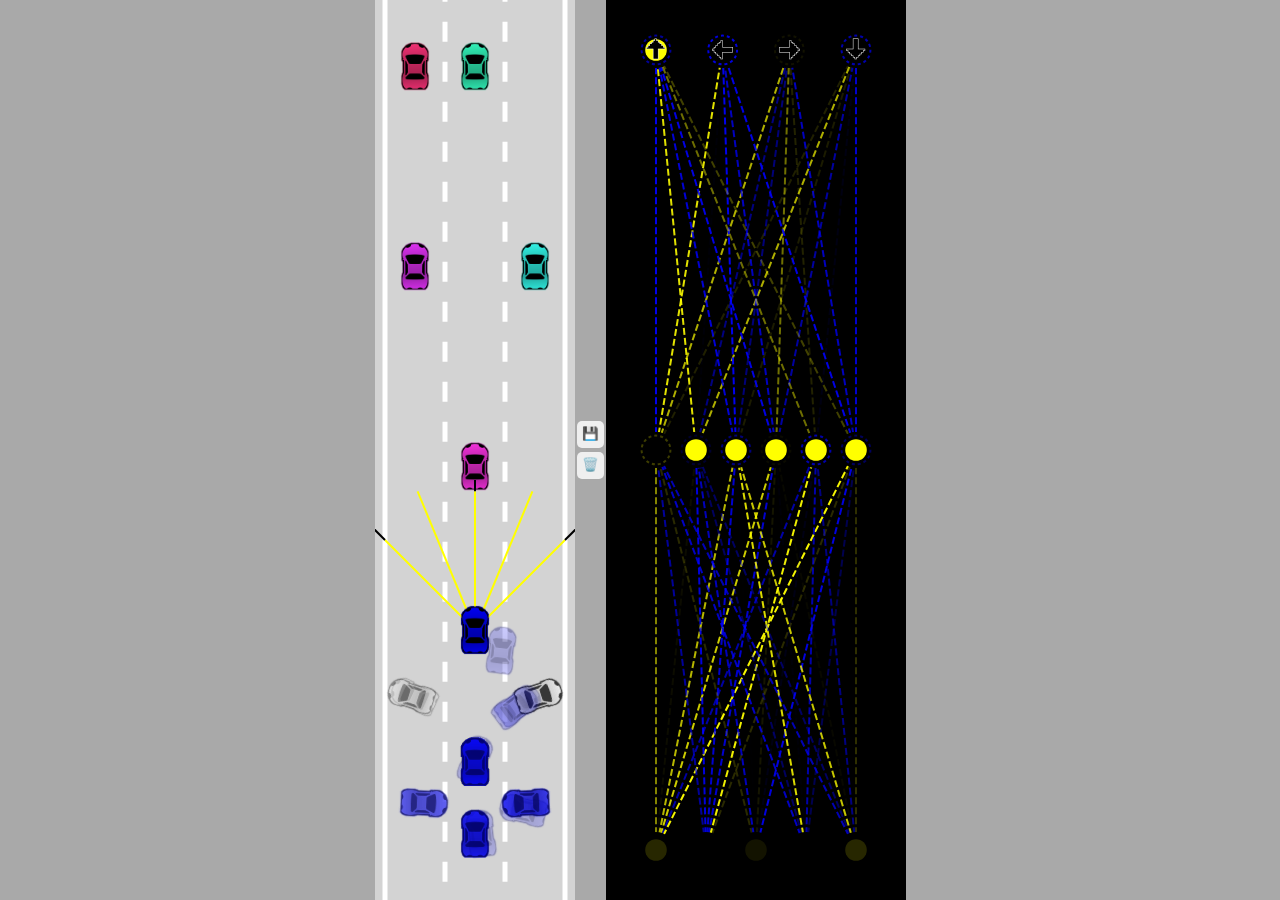
<file: 9. Fine-tuning/index.html>
<!DOCTYPE html>
<head>
    <title>Self-driving car - No libraries</title>
    <link rel="stylesheet" href="style.css">
</head>
<body>
    <canvas id="carCanvas"></canvas>
    <div id="verticalButtons">
        <button onclick="save()">💾</button>
        <button onclick="discard()">🗑️</button>
    </div>
    <canvas id="networkCanvas"></canvas>
    <script src="visualizer.js"></script>
    <script src="network.js"></script>
    <script src="sensor.js"></script>
    <script src="utils.js"></script>
    <script src="road.js"></script>
    <script src="controls.js"></script>
    <script src="car.js"></script>
    <script src="main.js"></script>
</body>
</html>
</file>
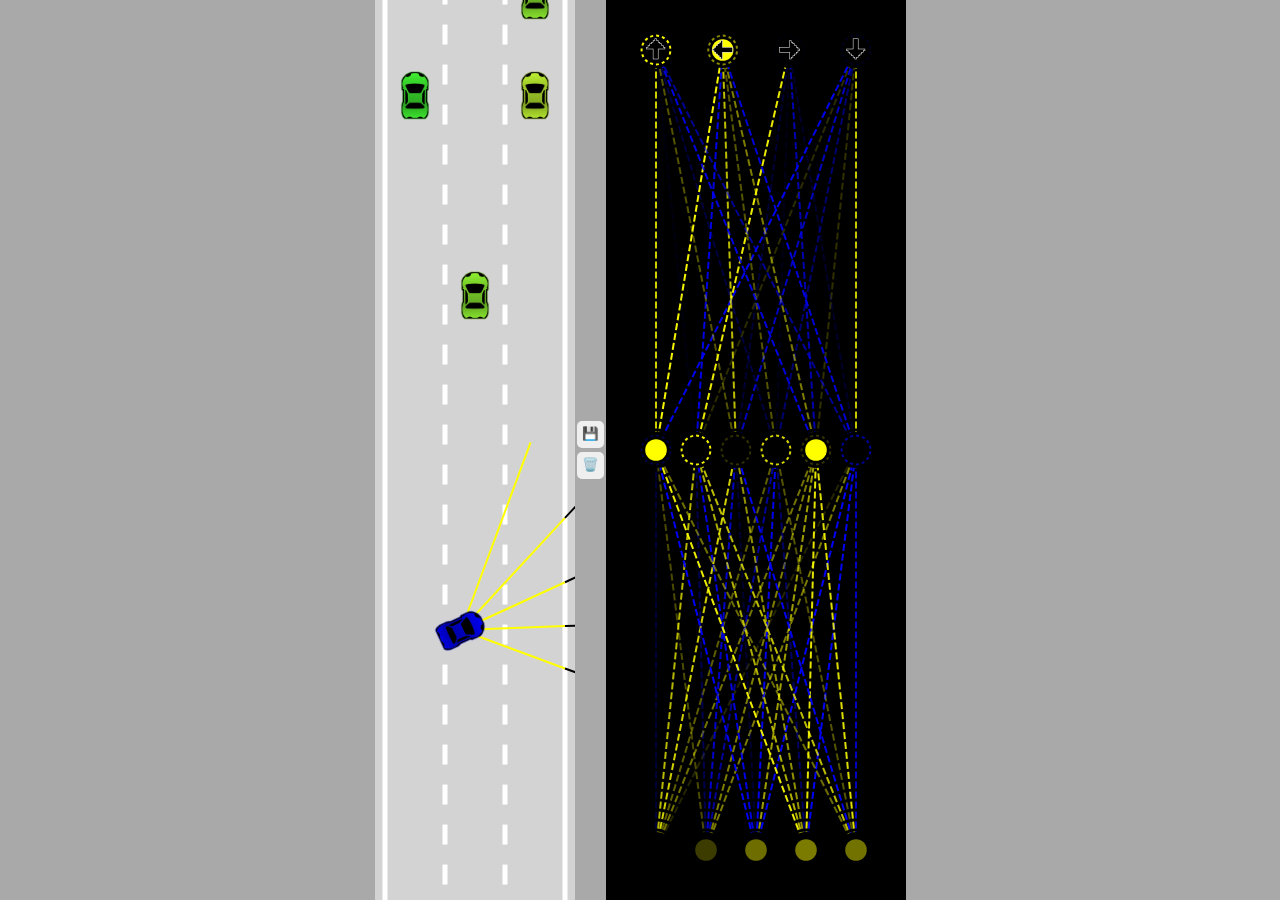
<file: Final/index.html>
<!DOCTYPE html>
<head>
    <title>Self-driving Car</title>
    <link rel="stylesheet" href="style.css">
</head>
<body>
    <canvas id="carCanvas"></canvas>
    <div id="verticalButtons">
        <button onclick="save()">💾</button>
        <button onclick="discard()">🗑️</button>
    </div>
    <canvas id="networkCanvas"></canvas>
    <script src="visualizer.js"></script>
    <script src="network.js"></script>
    <script src="sensor.js"></script>
    <script src="utils.js"></script>
    <script src="road.js"></script>
    <script src="controls.js"></script>
    <script src="car.js"></script>
    <script src="main.js"></script>
</body>
</html>
</file>
<file: 9. Fine-tuning/style.css>
body{
    margin:0;
    background:darkgray;
    overflow:hidden;
    display:flex;
    justify-content:center;
    align-items:center;
}

#verticalButtons{
    display:flex;
    flex-direction:column;
}

button{
    border: none;
    border-radius: 5px;
    padding: 5px 5px 7px 5px;
    margin: 2px;
    cursor:pointer;
}
button:hover{
    background:blue;
}

#networkCanvas{
    background:black;
}
#carCanvas{
    background:lightgray;
}
</file>
<file: Final/style.css>
/*
tô màu background
 */
body{
    margin:0;
    background:darkgray;
    overflow:hidden;
    display:flex;
    justify-content:center;
    align-items:center;
}

#verticalButtons{
    display:flex;
    flex-direction:column;
}

button{
    border: none;
    border-radius: 5px;
    padding: 5px 5px 7px 5px;
    margin: 2px;
    cursor:pointer;
}
button:hover{
    background:blue;
}

#networkCanvas{
    background:black;
}

/*
Tô màu tuyến đường cho ô tô di chuyển
*/
#carCanvas{
    background:lightgray;
}
</file>
